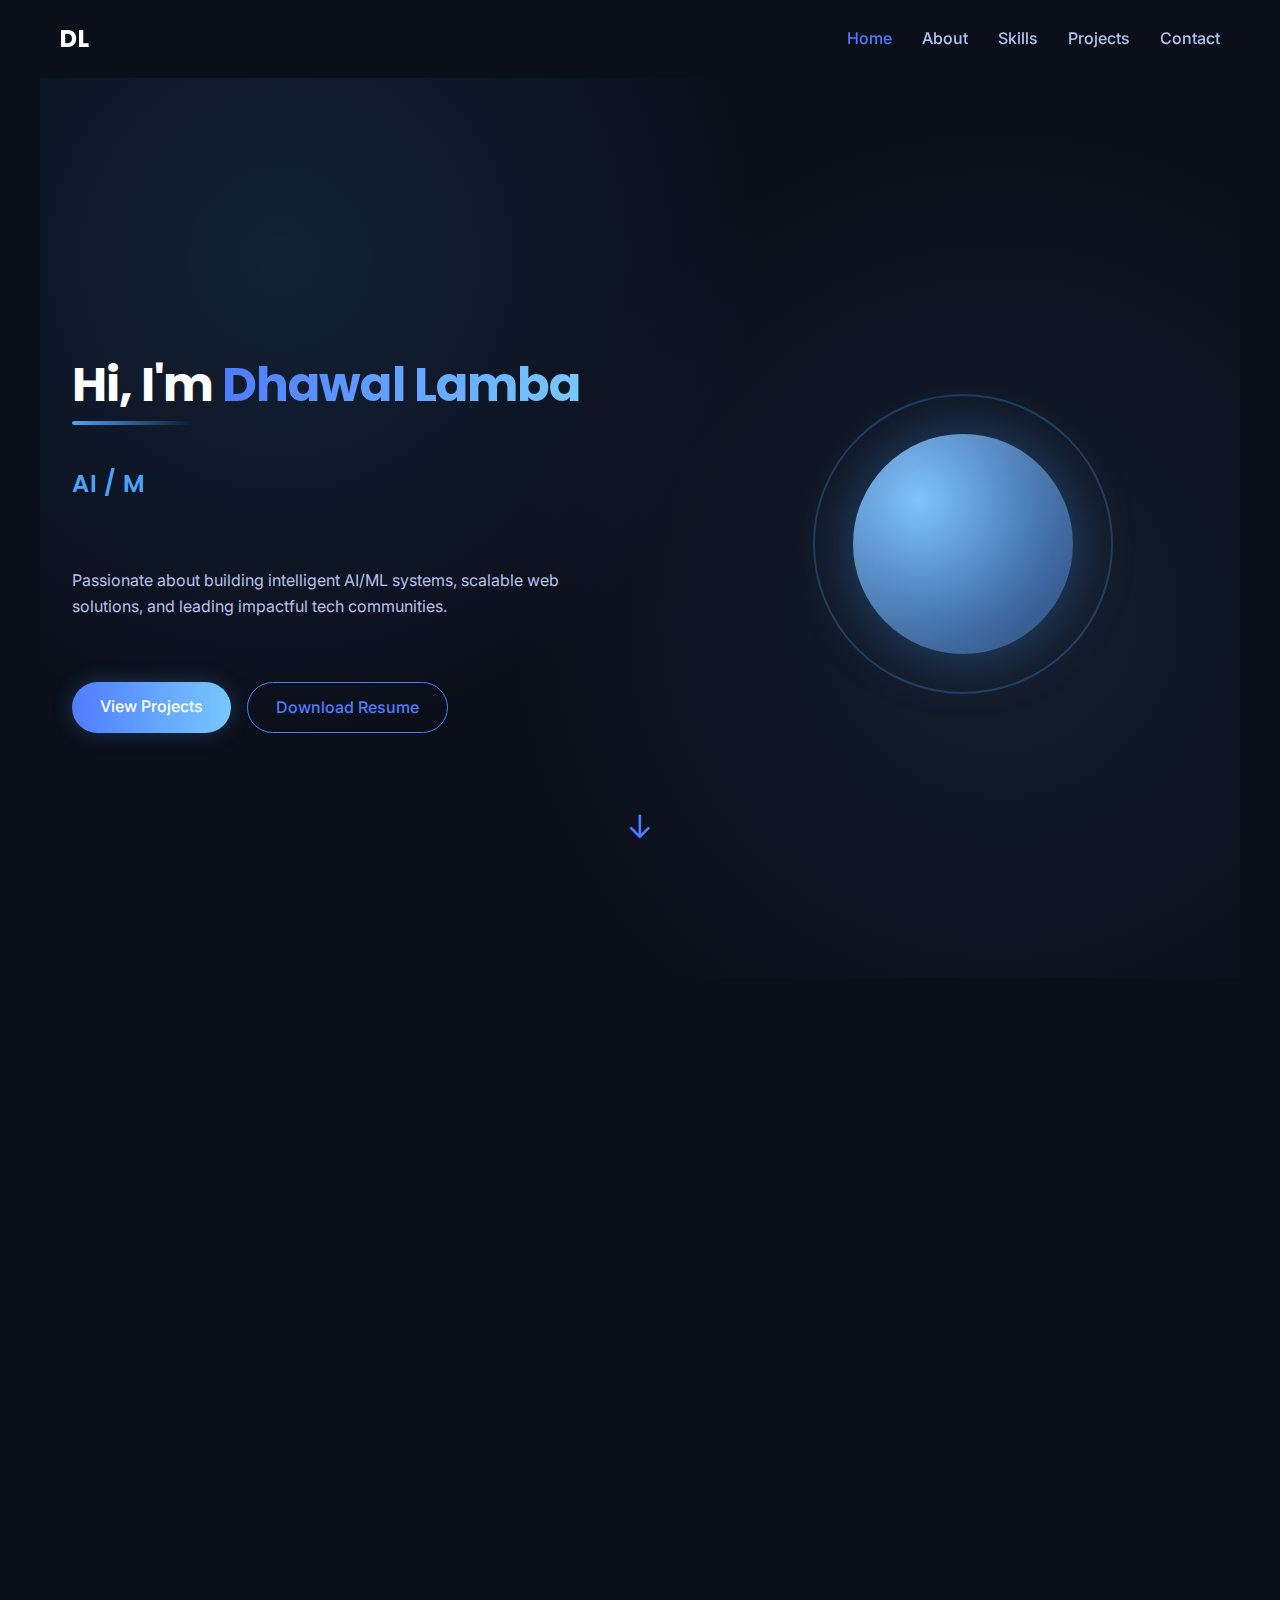
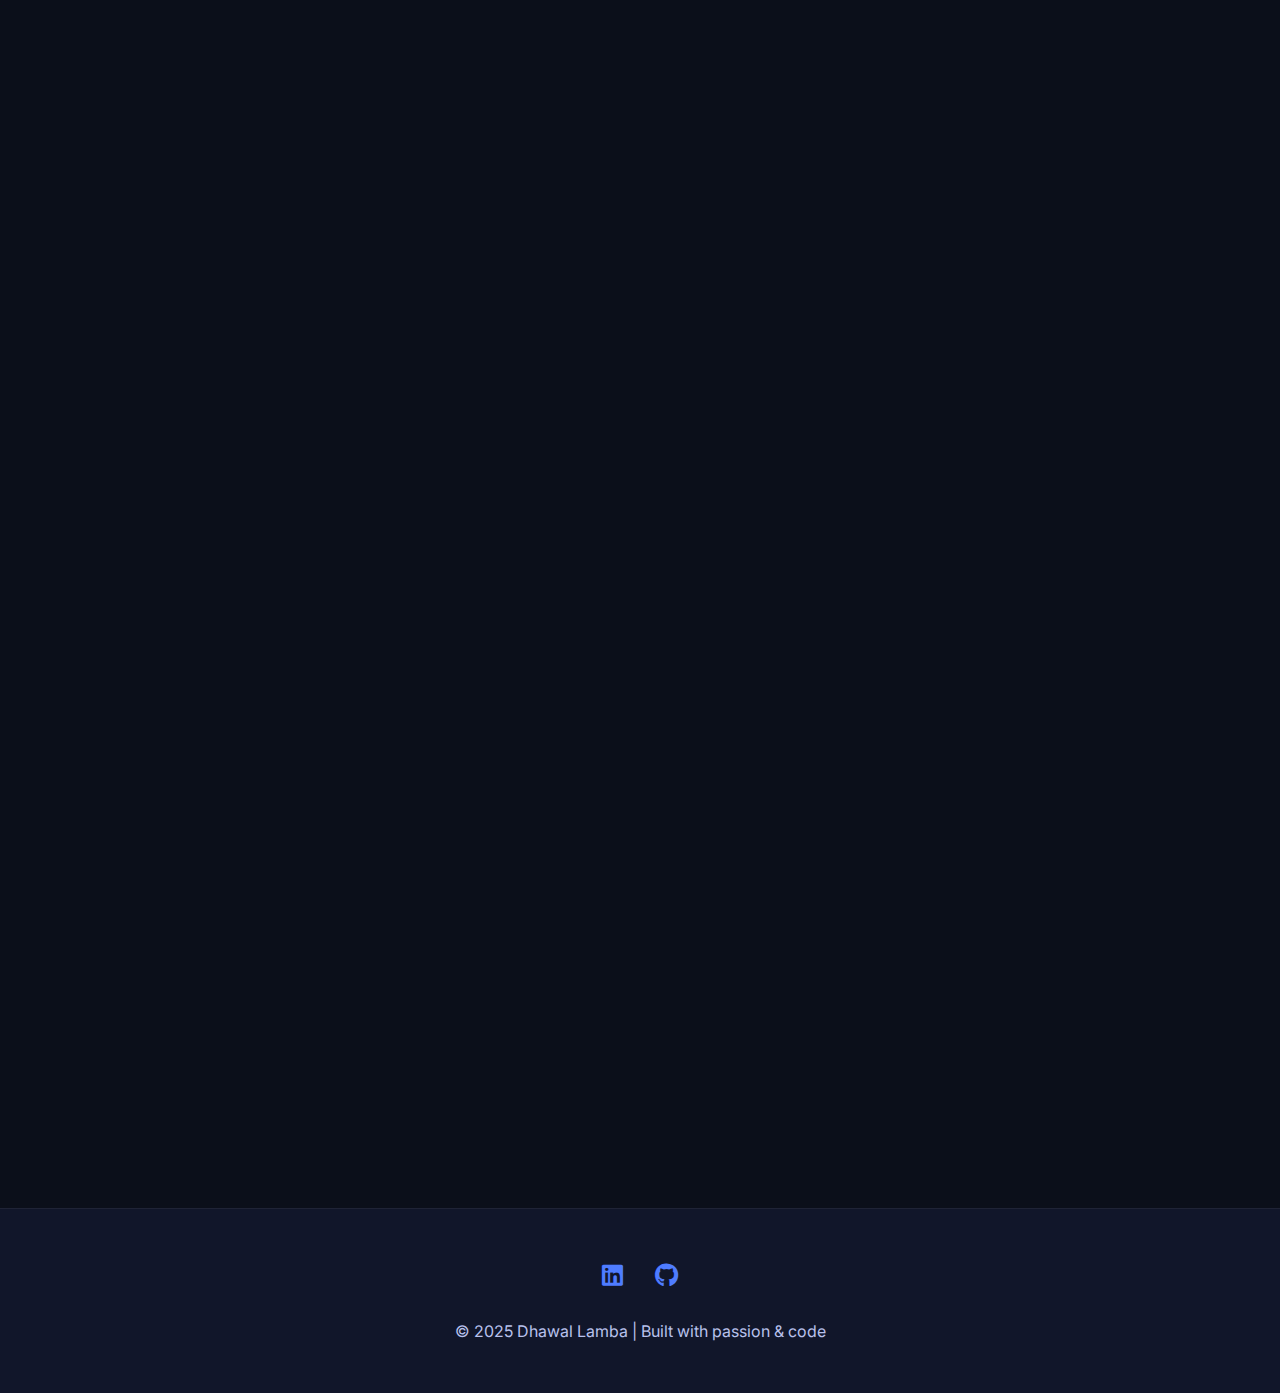
<file: index.html>
<!DOCTYPE html>
<html lang="en">
<head>
  <meta charset="UTF-8" />
  <meta name="viewport" content="width=device-width, initial-scale=1.0" />
  <title>Dhawal Lamba | AI/ML Portfolio</title>

  <link rel="icon" href="assets/images/favicon.ico" type="image/x-icon">

  <meta name="description" content="Dhawal Lamba – B.Tech CSE (AI/ML), Google Student Ambassador. Personal portfolio, projects, skills, and resume." />
  <meta name="keywords" content="Dhawal Lamba, AI ML Portfolio, Google Student Ambassador, Parul University" />

  <meta property="og:title" content="Dhawal Lamba | AI/ML Portfolio" />
  <meta property="og:description" content="Passionate about building intelligent AI/ML systems, scalable web solutions, and leading impactful tech communities." />
  <meta property="og:image" content="assets/images/og-image.jpg" />
  <meta property="og:url" content="https://dhawallamba.com" />
  <meta property="og:type" content="website" />

  <meta name="twitter:card" content="summary_large_image" />
  <meta name="twitter:title" content="Dhawal Lamba | AI/ML Portfolio" />
  <meta name="twitter:description" content="Passionate about building intelligent AI/ML systems, scalable web solutions, and leading impactful tech communities." />
  <meta name="twitter:image" content="assets/images/og-image.jpg" />

  <script type="application/ld+json">
  {
    "@context": "https://schema.org",
    "@type": "Person",
    "name": "Dhawal Lamba",
    "jobTitle": "AI/ML Engineer",
    "description": "B.Tech CSE (AI & ML), Google Student Ambassador, passionate about AI/ML systems and tech communities.",
    "url": "https://dhawallamba.com",
    "sameAs": [
      "https://linkedin.com/in/dhawal-lamba",
      "https://github.com/mythakadhawal"
    ]
  }
  </script>

  <!-- Google Fonts -->
  <link rel="preconnect" href="https://fonts.googleapis.com" />
  <link rel="preconnect" href="https://fonts.gstatic.com" crossorigin />
  <link href="https://fonts.googleapis.com/css2?family=Inter:wght@400;500&family=Poppins:wght@600;700&display=swap" rel="stylesheet">

  <!-- Font Awesome (consistent link used across pages) -->
  <link rel="stylesheet" href="https://cdnjs.cloudflare.com/ajax/libs/font-awesome/6.5.1/css/all.min.css">

  <!-- CSS -->
  <link rel="stylesheet" href="style.css">
</head>

<body>

  <!-- Header Section -->
  <header class="navbar" role="banner">
    <div class="logo" aria-label="Dhawal Lamba">DL</div>
    <nav aria-label="Main navigation">
      <ul class="nav-links">
        <li><a href="index.html" class="active" data-hover="Home">Home</a></li>
        <li><a href="about.html" data-hover="About">About</a></li>
        <li><a href="skills.html" data-hover="Skills">Skills</a></li>
        <li><a href="projects.html" data-hover="Projects">Projects</a></li>
        <li><a href="contact.html" data-hover="Contact">Contact</a></li>
      </ul>
    </nav>
  </header>

  <!-- Main Content -->
  <main role="main">
    <section class="hero">

      <!-- Left Content -->
      <div class="hero-left">
        <h1>
          Hi, I'm <span class="accent">Dhawal Lamba</span>
        </h1>

        <!-- Typing Text -->
        <h2 class="typing">
          <span id="typed-text" aria-live="polite"></span>
        </h2>

        <p class="hero-desc">
          Passionate about building intelligent AI/ML systems, scalable web solutions,
          and leading impactful tech communities.
        </p>

        <div class="hero-buttons">
          <a href="projects.html" class="btn primary" data-hover="View Projects">View Projects</a>
          <a href="Resume.pdf" class="btn secondary" data-hover="Download Resume" download>Download Resume</a>
        </div>
      </div>

      <!-- Right Visual -->
      <div class="hero-right" aria-hidden="true">
        <div class="ai-orb" aria-hidden="true"></div>
        <div class="ai-ring" aria-hidden="true"></div>
      </div>

    </section>

    <!-- Scroll Down Indicator -->
    <div class="scroll-indicator" aria-hidden="true" data-animate="bounce">
      ↓
    </div>

    <!-- About Preview Section -->
    <section class="about-preview reveal">
      <div class="container">
        <h2>About Me</h2>
        <p class="about-text">
          I'm a <strong>B.Tech Computer Science (AI & ML)</strong> student at Parul University,
          driven by curiosity for intelligent systems and real-world problem solving.
          From building ML-powered projects to leading tech communities as a
          <strong>Google Student Ambassador</strong>, I focus on learning by building
          and sharing knowledge.
        </p>
        <a href="about.html" class="btn secondary">
          Read Full Story →
        </a>
      </div>
    </section>

    <!-- Skills Preview Section -->
    <section class="skills-preview reveal">
      <div class="container">
        <h2>Skills & Focus Areas</h2>
        <div class="skills-grid">
          <div class="skill-card">
            <h3>AI & Machine Learning</h3>
            <p>Python, NumPy, Pandas, Scikit-learn, TensorFlow (Basics), Model Evaluation</p>
          </div>
          <div class="skill-card">
            <h3>Programming & Core CS</h3>
            <p>Python, C, C++, Data Structures, Algorithms, OOPs</p>
          </div>
          <div class="skill-card">
            <h3>Web & Tools</h3>
            <p>HTML, CSS, JavaScript, Git, GitHub, Linux, VS Code</p>
          </div>
          <div class="skill-card">
            <h3>Leadership & Community</h3>
            <p>Google Student Ambassador, Tech Communities, Event Coordination</p>
          </div>
        </div>
        <a href="skills.html" class="btn secondary">
          View All Skills →
        </a>
      </div>
    </section>

    <!-- Projects Highlight -->
    <section class="projects-preview reveal">
      <div class="container">
        <h2>Featured Projects</h2>

        <div class="projects-grid">

          <!-- Project 1 -->
          <article class="project-card">
            <h3>Hand Gesture Controlled System</h3>
            <p class="project-desc">
              A computer vision based system that uses hand gesture recognition
              to control system actions, focusing on real-time interaction.
            </p>
            <p class="project-tech">
              <strong>Tech:</strong> Python, OpenCV, Machine Learning
            </p>
            <div class="project-links">
              <a href="#" class="btn secondary">GitHub</a>
              <a href="projects.html" class="btn primary">Case Study</a>
            </div>
          </article>

          <!-- Project 2 -->
          <article class="project-card">
            <h3>A virtual Pokemon web gallery</h3>
            <p class="project-desc">
              A web app, developed using steamlit and python, provides 
              data as output using backend API.
            </p>
            <p class="project-tech">
              <strong>Tech:</strong> HTML, CSS, JavaScript
            </p>
            <div class="project-links">
              <a href="https://github.com/mythakadhawal" class="btn secondary" target="_blank" rel="noopener noreferrer">
                GitHub
              </a>
              <a href="projects.html" class="btn primary">Details</a>
            </div>
          </article>

          <!-- Project 3 -->
          <article class="project-card">
            <h3>Academyth Site</h3>
            <p class="project-desc">
              A website prototype basically, and is for a
              startup point of view.
            </p>
            <p class="project-tech">
              <strong>Tech:</strong> Python, Pandas, Scikit-learn
            </p>
            <div class="project-links">
              <a href="#" class="btn secondary">GitHub</a>
              <a href="projects.html" class="btn primary">Explore</a>
            </div>
          </article>

        </div>

        <a href="projects.html" class="btn secondary">
          View All Projects →
        </a>
      </div>
    </section>

  </main>

  <!-- Footer Section -->
  <footer class="footer" role="contentinfo">
    <div class="footer-inner">
      <div class="social-icons" aria-hidden="false">
        <a href="https://www.linkedin.com/in/dhawal-lamba" target="_blank" rel="noopener noreferrer" aria-label="LinkedIn" data-hover="LinkedIn">
          <i class="fab fa-linkedin" aria-hidden="true"></i>
        </a>
        <a href="https://github.com/mythakadhawal" target="_blank" rel="noopener noreferrer" aria-label="GitHub" data-hover="GitHub">
          <i class="fab fa-github" aria-hidden="true"></i>
        </a>
      </div>
      <p>© 2025 Dhawal Lamba | Built with passion & code</p>
    </div>
  </footer>

  <!-- JS -->
  <script src="main.js"></script>

  <!-- Fallback for No JavaScript -->
  <noscript>
    <style>
      .typing { display: none; }
      .hero-desc::after { content: " (AI / ML Engineer)"; font-weight: 500; color: var(--accent-primary); }
    </style>
  </noscript>
</body>
</html>
</file>
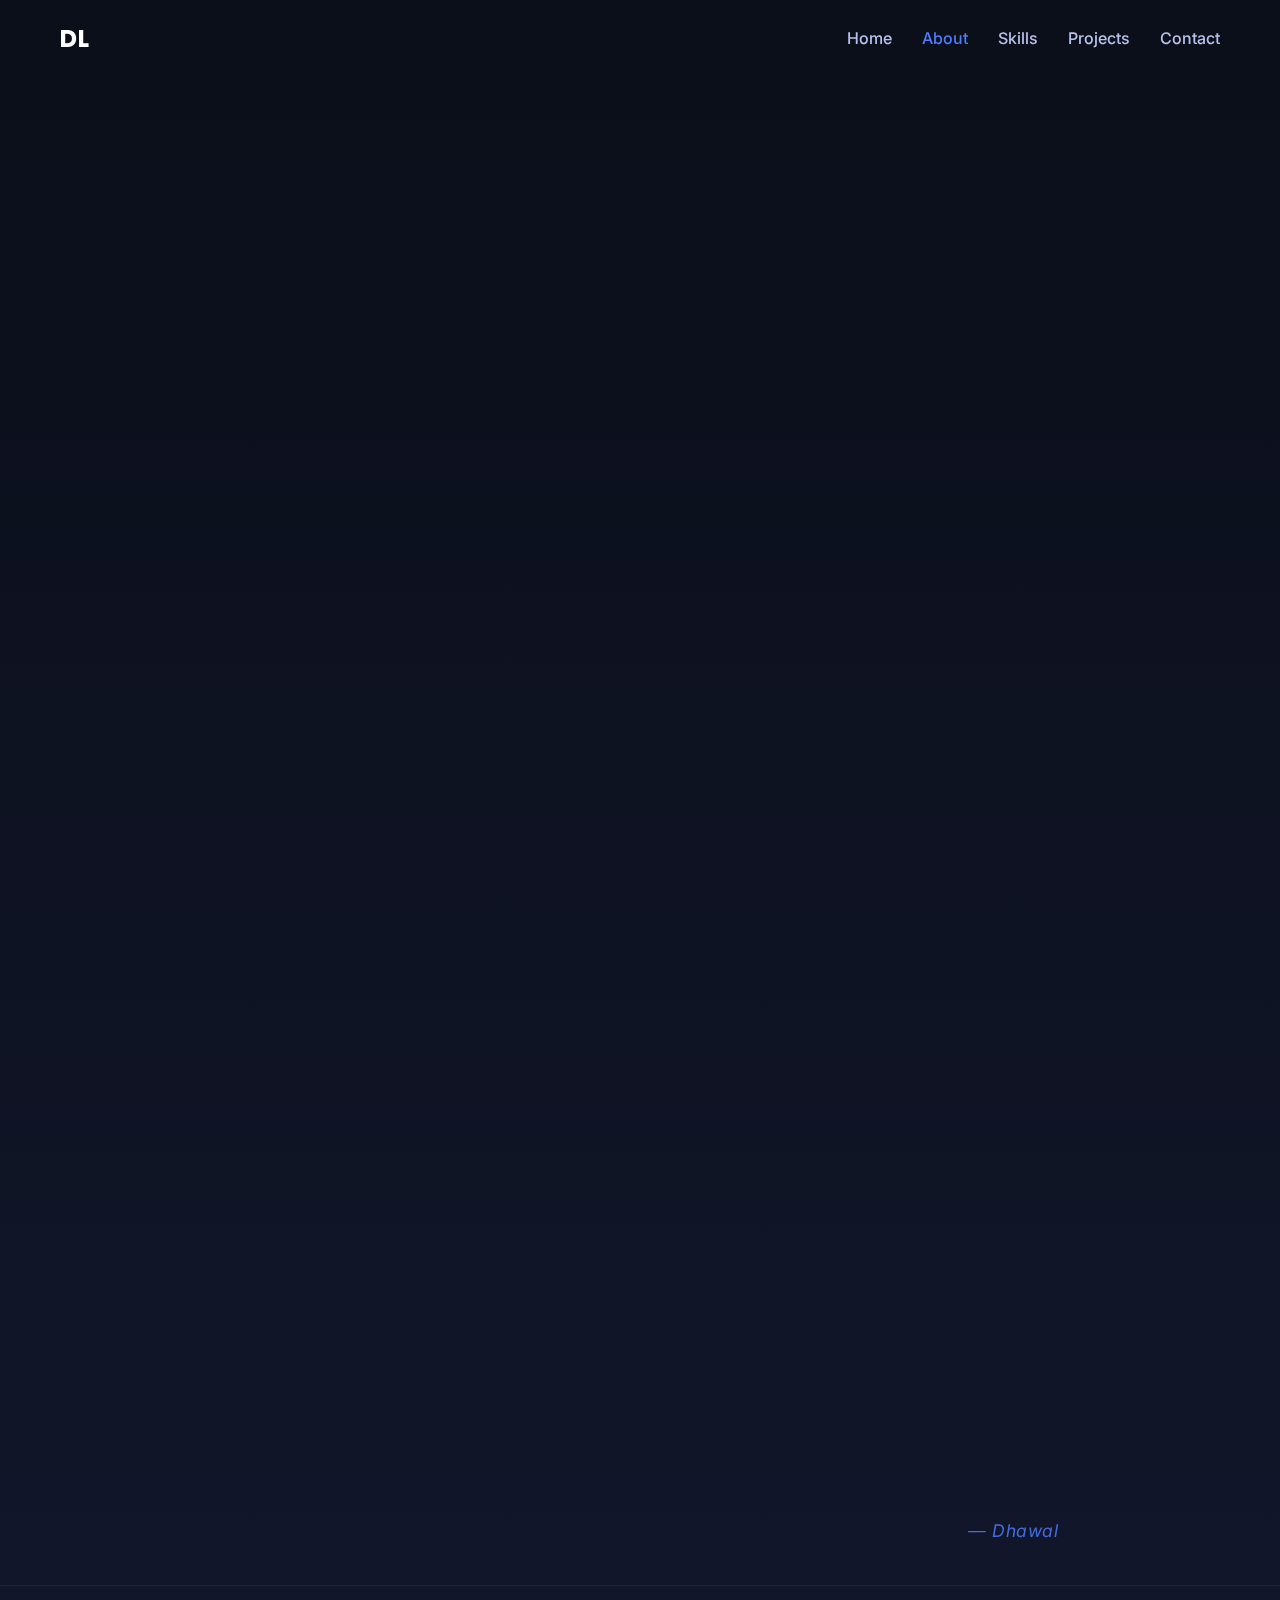
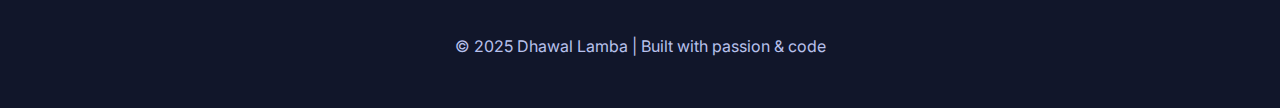
<file: about.html>
<!DOCTYPE html>
<html lang="en">
<head>
  <meta charset="UTF-8" />
  <meta name="viewport" content="width=device-width, initial-scale=1.0" />

  <title>About | Dhawal Lamba</title>

  <meta name="description" content="About Dhawal Lamba – AI/ML student, developer, Google Student Ambassador, and passionate builder." />

  <!-- Fonts -->
  <link rel="preconnect" href="https://fonts.googleapis.com">
  <link rel="preconnect" href="https://fonts.gstatic.com" crossorigin>
  <link href="https://fonts.googleapis.com/css2?family=Inter:wght@400;500&family=Poppins:wght@600;700&display=swap" rel="stylesheet">

  <!-- Font Awesome -->
  <link rel="stylesheet" href="https://cdnjs.cloudflare.com/ajax/libs/font-awesome/6.5.1/css/all.min.css">

  <!-- CSS -->
  <link rel="stylesheet" href="style.css">
</head>

<body>

  <!-- HEADER -->
  <header class="navbar" role="banner">
    <div class="logo">DL</div>
    <nav aria-label="Main navigation">
      <ul class="nav-links">
        <li><a href="index.html">Home</a></li>
        <li><a href="about.html" class="active">About</a></li>
        <li><a href="skills.html">Skills</a></li>
        <li><a href="projects.html">Projects</a></li>
        <li><a href="contact.html">Contact</a></li>
      </ul>
    </nav>
  </header>

  <!-- MAIN -->
  <main class="about-page">

    <!-- ABOUT HERO -->
    <div class="about-hero reveal container narrow">
      <h1>About Me</h1>
      <p class="about-intro emphasis">
        I’m <strong>Dhawal Lamba</strong> — a builder at heart, a developer by practice,
        and an AI/ML enthusiast by evolution.
      </p>
    </div>

    <!-- JOURNEY -->
    <div class="about-section reveal container">
      <h2>My Journey</h2>
      <p>
        My interest in technology started early — computers, programming,
        and understanding how things work behind the screen always fascinated me.
        I wasn’t chasing trends; I was chasing curiosity.
      </p>

      <p>
        I explored development from the ground up — frontend, backend, logic,
        and real-world problem solving. Building things gave me clarity,
        confidence, and direction.
      </p>

      <p class="muted">
        Artificial Intelligence came into my journey not as a replacement,
        but as an enhancement. AI became an add-on to my existing love for
        development — a way to build smarter, more impactful systems.
      </p>
    </div>

    <!-- MINDSET -->
    <div class="about-section reveal delay-1 container">
      <h2>How I Think & Build</h2>
      <ul class="mindset-list">
        <li>Learning by building, not just consuming</li>
        <li>Understanding fundamentals before tools</li>
        <li>Adapting fast to new technologies</li>
        <li>Focusing on real-world impact</li>
      </ul>
    </div>

    <!-- LEADERSHIP -->
    <div class="about-section reveal delay-2 container">
      <h2>Leadership & Community</h2>
      <p>
        As a <strong>Google Student Ambassador</strong>, I represent Google on campus,
        help students explore modern tools, and contribute to building
        a strong tech culture.
      </p>

      <p>
        I enjoy sharing knowledge, collaborating with peers,
        and growing together as a community.
      </p>
    </div>

    <!-- PROJECT PHILOSOPHY -->
    <div class="about-section reveal delay-3 container">
      <h2>What My Projects Say About Me</h2>
      <p>
        From intelligent systems like gesture-controlled interfaces,
        to web platforms and interactive experiences,
        my projects reflect experimentation, learning, and consistency.
      </p>

      <p>
        Each project represents a step forward — technically and mentally.
      </p>
    </div>

    <!-- SIGNATURE -->
    <div class="about-signature reveal delay-3 container">
      — Dhawal
    </div>

  </main>

  <!-- FOOTER -->
  <footer class="footer" role="contentinfo">
    <div class="footer-inner">
      <p>© 2025 Dhawal Lamba | Built with passion & code</p>
    </div>
  </footer>

  <!-- JS -->
  <script src="main.js"></script>

</body>

</html>
</file>
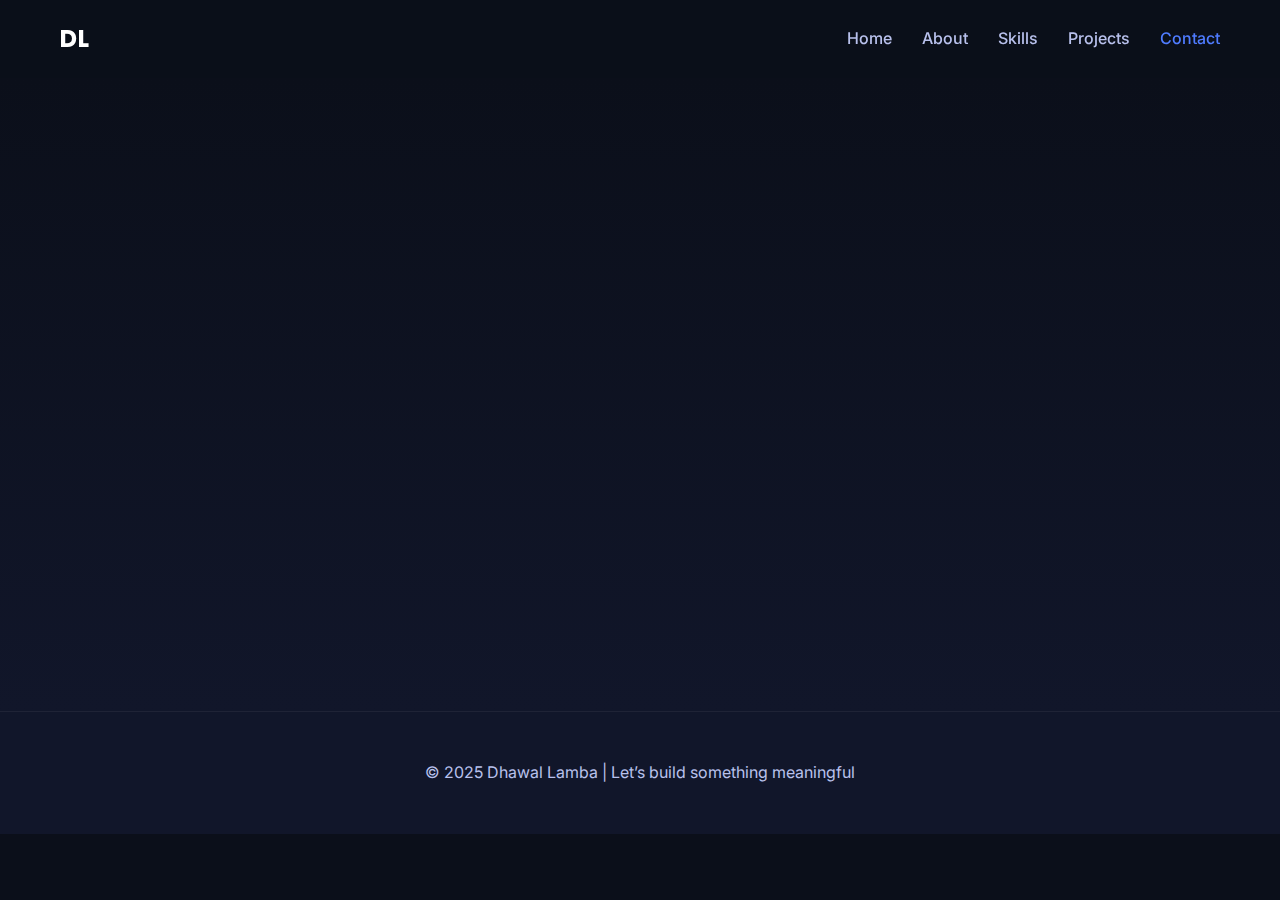
<file: contact.html>
<!DOCTYPE html>
<html lang="en">
<head>
  <!-- Basic Meta -->
  <meta charset="UTF-8">
  <meta name="viewport" content="width=device-width, initial-scale=1.0">
  <title>Contact | Dhawal Lamba</title>

  <!-- SEO -->
  <meta name="description" content="Get in touch with Dhawal Lamba for collaboration, opportunities, or meaningful conversations around technology and building.">

  <!-- Fonts -->
  <link rel="preconnect" href="https://fonts.googleapis.com">
  <link rel="preconnect" href="https://fonts.gstatic.com" crossorigin>
  <link href="https://fonts.googleapis.com/css2?family=Inter:wght@400;500&family=Poppins:wght@600;700&display=swap" rel="stylesheet">

  <!-- Icons -->
  <link rel="stylesheet" href="https://cdnjs.cloudflare.com/ajax/libs/font-awesome/6.5.1/css/all.min.css">

  <!-- CSS -->
  <link rel="stylesheet" href="style.css">
</head>

<body>

  <!-- Header -->
  <header class="navbar" role="banner">
    <div class="logo">DL</div>
    <nav aria-label="Main navigation">
      <ul class="nav-links">
        <li><a href="index.html">Home</a></li>
        <li><a href="about.html">About</a></li>
        <li><a href="skills.html">Skills</a></li>
        <li><a href="projects.html">Projects</a></li>
        <li><a href="contact.html" class="active">Contact</a></li>
      </ul>
    </nav>
  </header>

  <!-- Main -->
  <main class="contact-page">

    <!-- Contact Hero -->
    <section class="contact-hero reveal container narrow">
      <h1>Let’s Connect</h1>
      <p>
        Whether it’s collaboration, opportunities, or a meaningful conversation —
        feel free to reach out.
      </p>
    </section>

    <!-- Contact Grid -->
    <section class="contact-grid container">

      <!-- Contact Info -->
      <div class="contact-info reveal">
        <h2>Contact Information</h2>

        <p>
          I’m always open to discussing ideas, projects, and learning opportunities.
        </p>

        <ul class="contact-list">
          <li>
            <i class="fa-solid fa-envelope" aria-hidden="true"></i>
            <a href="mailto:mythx0x01@gmail.com">mythx0x01@gmail.com</a>
          </li>
          <li>
            <i class="fa-brands fa-linkedin" aria-hidden="true"></i>
            <a href="https://www.linkedin.com/in/dhawal-lamba" target="_blank" rel="noopener">LinkedIn</a>
          </li>
          <li>
            <i class="fa-brands fa-github" aria-hidden="true"></i>
            <a href="https://github.com/mythakadhawal" target="_blank" rel="noopener">GitHub</a>
          </li>
        </ul>
      </div>

    </section>

  </main>

  <!-- Footer -->
  <footer class="footer" role="contentinfo">
    <div class="footer-inner">
      <p>© 2025 Dhawal Lamba | Let’s build something meaningful</p>
    </div>
  </footer>

  <script src="main.js"></script>
</body>
</html>
</file>
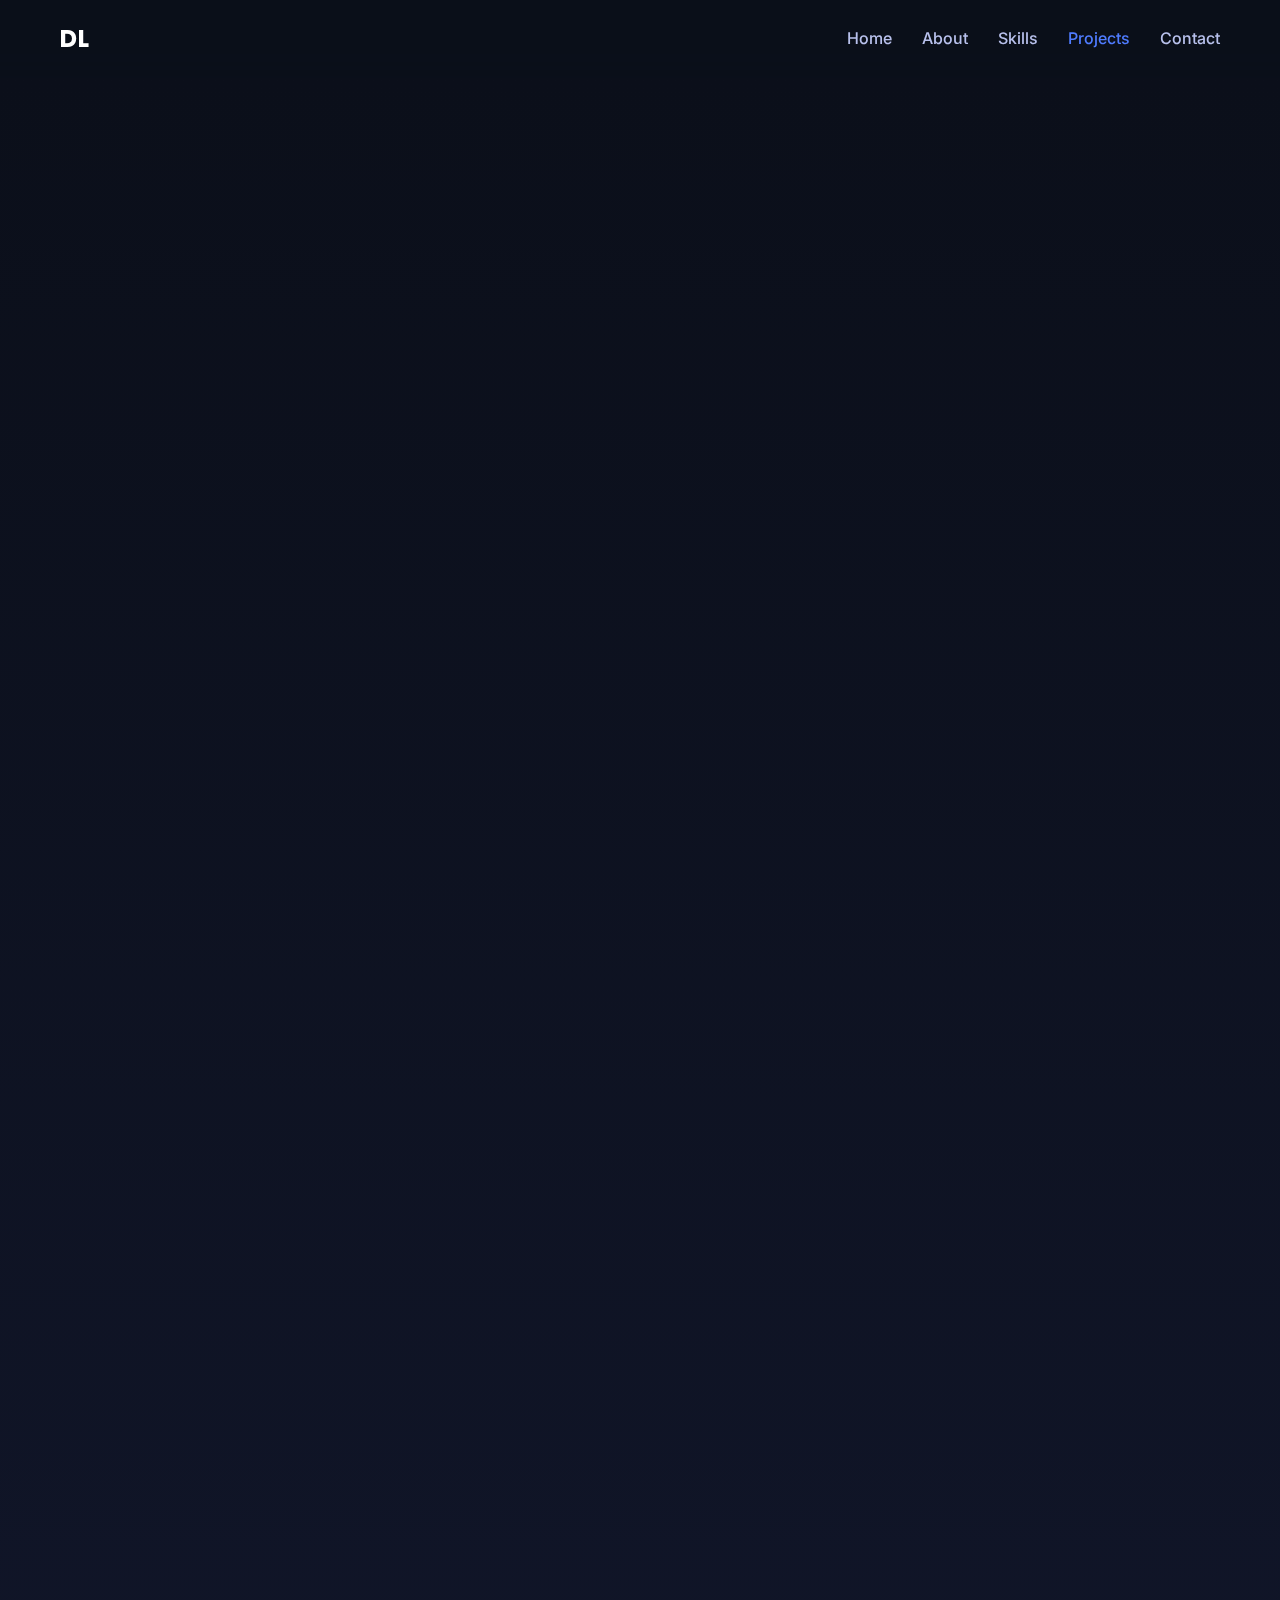
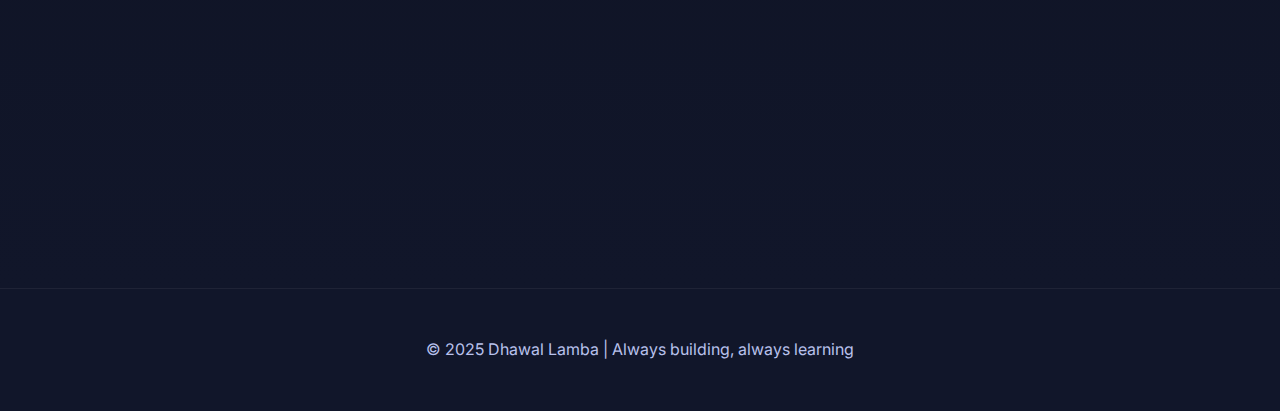
<file: projects.html>
<!DOCTYPE html>
<html lang="en">
<head>
  <!-- Basic Meta -->
  <meta charset="UTF-8">
  <meta name="viewport" content="width=device-width, initial-scale=1.0">
  <title>Projects | Dhawal Lamba</title>

  <!-- SEO Meta -->
  <meta name="description" content="Projects by Dhawal Lamba — web applications, games, and experimental systems built using HTML, CSS, JavaScript, Python, and modern tools.">
  <meta name="keywords" content="Dhawal Lamba Projects, Web Development, JavaScript Projects, Python Projects, AI ML Portfolio">

  <!-- Open Graph -->
  <meta property="og:title" content="Projects | Dhawal Lamba">
  <meta property="og:description" content="A curated collection of real-world projects focused on systems, logic, and meaningful problem solving.">
  <meta property="og:type" content="website">

  <!-- Fonts -->
  <link rel="preconnect" href="https://fonts.googleapis.com">
  <link rel="preconnect" href="https://fonts.gstatic.com" crossorigin>
  <link href="https://fonts.googleapis.com/css2?family=Inter:wght@400;500&family=Poppins:wght@600;700&display=swap" rel="stylesheet">

  <!-- Icons -->
  <link rel="stylesheet" href="https://cdnjs.cloudflare.com/ajax/libs/font-awesome/6.5.1/css/all.min.css">

  <!-- CSS -->
  <link rel="stylesheet" href="style.css">
</head>

<body>

  <!-- ================= HEADER ================= -->
  <header class="navbar" role="banner">
    <div class="logo" aria-label="Dhawal Lamba">DL</div>

    <nav aria-label="Primary navigation">
      <ul class="nav-links">
        <li><a href="index.html">Home</a></li>
        <li><a href="about.html">About</a></li>
        <li><a href="skills.html">Skills</a></li>
        <li><a href="projects.html" class="active">Projects</a></li>
        <li><a href="contact.html">Contact</a></li>
      </ul>
    </nav>
  </header>

  <!-- ================= MAIN ================= -->
  <main class="projects-page" role="main">

    <!-- ===== Projects Hero ===== -->
    <section class="projects-hero reveal container narrow">
      <h1>Projects</h1>
      <p>
        I build projects not just to showcase skills,
        but to understand how systems work, fail, and improve.
      </p>
    </section>

    <!-- ===== Featured Projects ===== -->
    <section class="featured-projects container">

      <!-- Project 01 -->
      <article class="project featured reveal">
        <h2>Pokémon Web Application</h2>
        <p class="project-desc">
          A dynamic Pokémon web application built with Python-driven logic
          and a clean HTML/CSS interface. The focus was on structured data
          handling, rendering logic, and user interaction.
        </p>
        <ul class="project-points">
          <li>Python-based logic for data processing</li>
          <li>Semantic HTML and responsive CSS layout</li>
          <li>Strengthened backend–frontend coordination</li>
        </ul>
      </article>

      <!-- Project 02 -->
      <article class="project featured reveal delay-1">
        <h2>Academyth</h2>
        <p class="project-desc">
          An education-focused website concept aimed at simplifying structured learning.
          Academyth represents my interest in scalable platforms, content organization,
          and long-term product thinking.
        </p>
        <ul class="project-points">
          <li>End-to-end website planning</li>
          <li>UX-driven content structuring</li>
          <li>Vision-oriented project execution</li>
        </ul>
      </article>

      <!-- Project 03 -->
      <article class="project featured reveal delay-2">
        <h2>Space Shooter Game</h2>
        <p class="project-desc">
          A browser-based arcade-style space shooter developed using
          HTML, CSS, and JavaScript. This project emphasized game logic,
          event handling, and real-time interaction.
        </p>
        <ul class="project-points">
          <li>JavaScript-based game loop & collision detection</li>
          <li>Keyboard input & dynamic rendering</li>
          <li>Hands-on problem-solving mindset</li>
        </ul>
      </article>

    </section>

    <!-- ===== Ongoing Project ===== -->
    <section class="ongoing-project reveal container">
      <h2>Ongoing & Open Contribution</h2>
      <p>
        <strong>Screen Controller System</strong> — an experimental project exploring
        system-level or gesture-based interaction. This project is intentionally kept
        open for iteration, learning, and community contribution.
      </p>
    </section>

    <!-- ===== Other Work ===== -->
    <section class="other-projects reveal container">
      <h2>Other Builds & Experiments</h2>
      <p>
        Alongside these projects, I’ve built several smaller-scale and creative web experiences,
        including celebratory websites, visual experiments, and multiple portfolio iterations.
        Each project contributed to sharpening my design sense, logic, and development workflow.
      </p>
    </section>

  </main>

  <!-- ================= FOOTER ================= -->
  <footer class="footer" role="contentinfo">
    <div class="footer-inner">
      <p>© 2025 Dhawal Lamba | Always building, always learning</p>
    </div>
  </footer>

  <!-- ================= JS ================= -->
  <script src="main.js"></script>

  <!-- Fallback -->
  <noscript>
    <style>
      .reveal { opacity: 1; transform: none; }
    </style>
  </noscript>

</body>

</html>
</file>
<file: style.css>
:root {
  --bg-primary: #0b0f1a;
  --bg-secondary: #11162a;
  --text-primary: #ffffff;
  --text-secondary: #b8c1ec;
  --accent-primary: #4f7cff;
  --accent-secondary: #78c8ff;
  --accent-soft: rgba(79, 124, 255, 0.15);

  --font-heading: 'Poppins', sans-serif;
  --font-body: 'Inter', sans-serif;

  --spacing-xs: 0.5rem;
  --spacing-sm: 1rem;
  --spacing-md: 1.5rem;
  --spacing-lg: 2rem;
  --spacing-xl: 3rem;
  --spacing-xxl: 4rem;

  --border-radius: 8px;

  --transition-fast: 0.25s ease;
  --transition-slow: 0.6s ease;

  --shadow-md: 0 4px 16px rgba(0, 0, 0, 0.25);
  --shadow-lg: 0 8px 32px rgba(0, 0, 0, 0.4);
}

* {
  margin: 0;
  padding: 0;
  box-sizing: border-box;
}

html {
  scroll-behavior: smooth;
}

body {
  font-family: var(--font-body);
  background-color: var(--bg-primary);
  color: var(--text-primary);
  line-height: 1.6;
  text-rendering: optimizeLegibility;
}

h1, h2, h3, h4, h5, h6 {
  font-family: var(--font-heading);
  font-weight: 600;
  line-height: 1.2;
  letter-spacing: -0.02em;
  margin: 0 0 var(--spacing-md) 0;
}

h1 {
  font-size: 3rem;
  font-weight: 700;
}

h2 {
  font-size: 2rem;
  font-weight: 600;
  color: var(--accent-primary);
}

h3 {
  font-size: 1.5rem;
}

p {
  margin: 0 0 var(--spacing-md) 0;
  color: var(--text-secondary);
}

a {
  color: var(--accent-primary);
  text-decoration: none;
  transition: color var(--transition-fast);
}

a:hover {
  color: var(--accent-secondary);
}

a:focus-visible {
  outline: 2px solid var(--accent-primary);
  outline-offset: 4px;
}

.navbar {
  position: sticky;
  top: 0;
  width: 100%;
  display: flex;
  justify-content: space-between;
  align-items: center;
  padding: 20px 60px;
  background: rgba(11, 15, 26, 0.85);
  -webkit-backdrop-filter: blur(10px);
  backdrop-filter: blur(10px);
  z-index: 1000;
}

.logo {
  font-family: 'Poppins', sans-serif;
  font-size: 24px;
  font-weight: 700;
  letter-spacing: 1px;
}

.nav-links {
  list-style: none;
  display: flex;
  gap: 30px;
}

.nav-links a {
  text-decoration: none;
  color: var(--text-secondary);
  font-weight: 500;
  transition: color 0.3s ease;
}

.nav-links a:hover,
.nav-links a.active {
  color: var(--accent-primary);
}

.nav-links a:focus-visible {
  outline: 2px solid var(--accent-primary);
  outline-offset: 2px;
  border-radius: var(--border-radius);
}

.hero {
  min-height: 100vh;
  display: grid;
  grid-template-columns: 1.1fr 0.9fr;
  align-items: center;
  gap: 3rem;
  max-width: 1200px;
  margin: 0 auto;
  padding: 6rem 2rem 4rem;
  position: relative;
}

.hero::before {
  content: "";
  position: absolute;
  inset: 0;
  background:
    radial-gradient(circle at 20% 20%, rgba(77,163,255,0.12), transparent 40%),
    radial-gradient(circle at 80% 60%, rgba(120,200,255,0.08), transparent 45%);
  z-index: -1;
}

.hero-left {
  display: flex;
  flex-direction: column;
  gap: 1.4rem;
}

.hero-left h1 {
  font-family: 'Poppins', sans-serif;
  font-size: 48px;
  font-weight: 700;
  position: relative;
}

.hero-left h1::after {
  content: "";
  position: absolute;
  left: 0;
  bottom: -12px;
  width: 120px;
  height: 4px;
  background: linear-gradient(90deg, #4da3ff, transparent);
  border-radius: 4px;
}

.accent {
  background: linear-gradient(90deg, var(--accent-primary), var(--accent-secondary));
  background-clip: text;
  -webkit-background-clip: text;
  -webkit-text-fill-color: transparent;
}

.typing {
  margin-top: 10px;
  font-size: 1.5rem;
  font-weight: 600;
  color: #4da3ff;
  letter-spacing: 0.5px;
  min-height: 32px;
}

.hero-desc {
  margin-top: 20px;
  max-width: 500px;
  color: var(--text-secondary);
}

.hero-buttons {
  margin-top: 1rem;
  display: flex;
  gap: 1rem;
}

.btn {
  padding: 12px 28px;
  border-radius: 30px;
  font-weight: 500;
  text-decoration: none;
  transition: all 0.3s ease;
  display: inline-block;
}

.btn.primary {
  background: linear-gradient(90deg, var(--accent-primary), var(--accent-secondary));
  color: #ffffff;
  box-shadow: 0 0 20px rgba(77,163,255,0.25);
}

.btn.primary:hover {
  transform: translateY(-2px);
  box-shadow: 0 0 32px rgba(77,163,255,0.4);
}

.btn.secondary {
  border: 1px solid var(--accent-primary);
  color: var(--accent-primary);
}

.btn:hover {
  transform: translateY(-3px);
  box-shadow: var(--shadow-lg);
}

.btn:focus-visible {
  outline: 2px solid var(--accent-primary);
  outline-offset: 2px;
}

.hero-right {
  position: relative;
  height: 420px;
}

.ai-orb {
  position: absolute;
  top: 50%;
  left: 50%;
  width: 220px;
  height: 220px;
  background: radial-gradient(circle at 30% 30%, #7fc3ff, #1b3b6f);
  border-radius: 50%;
  transform: translate(-50%, -50%);
  filter: blur(0.3px);
  animation: floatOrb 6s ease-in-out infinite;
  box-shadow:
    0 0 60px rgba(77,163,255,0.35),
    inset 0 0 40px rgba(255,255,255,0.08);
}

.ai-ring {
  position: absolute;
  top: 50%;
  left: 50%;
  width: 300px;
  height: 300px;
  border: 2px solid rgba(77,163,255,0.25);
  border-radius: 50%;
  transform: translate(-50%, -50%);
  animation: spinRing 18s linear infinite;
}

@keyframes floatOrb {
  0%, 100% {
    transform: translate(-50%, -50%) translateY(0);
  }
  50% {
    transform: translate(-50%, -50%) translateY(-16px);
  }
}

@keyframes spinRing {
  from {
    transform: translate(-50%, -50%) rotate(0deg);
  }
  to {
    transform: translate(-50%, -50%) rotate(360deg);
  }
}

@keyframes fadeIn {
  from {
    opacity: 0;
  }
  to {
    opacity: 1;
  }
}

@keyframes slideUp {
  from {
    opacity: 0;
    transform: translateY(30px);
  }
  to {
    opacity: 1;
    transform: translateY(0);
  }
}

@keyframes bounce {
  0%, 20%, 50%, 80%, 100% {
    transform: translateY(0);
  }
  40% {
    transform: translateY(-10px);
  }
  60% {
    transform: translateY(-5px);
  }
}

.reveal {
  opacity: 0;
  transform: translateY(40px);
  transition: opacity 0.8s ease, transform 0.8s ease;
  will-change: transform, opacity;
}

.reveal.show,
.reveal.active {
  opacity: 1;
  transform: translateY(0);
}

.reveal.delay-1 { transition-delay: 0.15s; }
.reveal.delay-2 { transition-delay: 0.3s; }
.reveal.delay-3 { transition-delay: 0.45s; }
.reveal.delay-4 { transition-delay: 0.6s; }

.scroll-indicator {
  position: absolute;
  bottom: var(--spacing-xl);
  left: 50%;
  transform: translateX(-50%);
  font-size: 2rem;
  color: var(--accent-primary);
  animation: bounce 2s infinite;
  cursor: pointer;
}

.container {
  max-width: 1200px;
  margin: 0 auto;
  padding: 0 2rem;
}

.container.narrow {
  max-width: 800px;
}

.footer {
  text-align: center;
  padding: var(--spacing-xl) var(--spacing-md);
  background: var(--bg-secondary);
  border-top: 1px solid rgba(255, 255, 255, 0.06);
}

.footer p {
  margin: 0;
  color: var(--text-secondary);
}

.social-icons {
  display: flex;
  gap: 2rem;
  justify-content: center;
  margin-bottom: var(--spacing-md);
}

.social-icons a {
  font-size: 1.5rem;
  transition: transform var(--transition-fast), color var(--transition-fast);
}

.social-icons a:hover {
  transform: scale(1.1);
  color: var(--accent-secondary);
}

.social-icons a:focus-visible {
  outline: 2px solid var(--accent-primary);
  outline-offset: 2px;
  border-radius: var(--border-radius);
}

.about-preview,
.skills-preview,
.projects-preview {
  padding: 6rem 2rem;
  background: var(--bg-primary);
}

.about-preview .container,
.skills-preview .container,
.projects-preview .container {
  max-width: 1100px;
  margin: 0 auto;
}

.about-preview h2,
.skills-preview h2,
.projects-preview h2 {
  font-size: 2.2rem;
  margin-bottom: 1rem;
  color: var(--accent-primary);
  text-align: center;
}

.about-text {
  max-width: 800px;
  margin: 0 auto var(--spacing-xl);
  font-size: 1.05rem;
  line-height: 1.8;
  opacity: 0.9;
  text-align: center;
}

.skills-grid {
  display: grid;
  grid-template-columns: repeat(auto-fit, minmax(240px, 1fr));
  gap: 1.5rem;
  margin: 3rem 0;
}

.skill-card {
  background: rgba(255, 255, 255, 0.03);
  border: 1px solid rgba(255, 255, 255, 0.06);
  padding: 1.8rem;
  border-radius: 14px;
  transition: transform 0.3s ease, box-shadow 0.3s ease;
  text-align: left;
}

.skill-card:hover {
  transform: translateY(-6px);
  box-shadow: 0 12px 30px rgba(0, 0, 0, 0.35);
}

.skill-card h3 {
  font-size: 1.2rem;
  margin-bottom: 0.6rem;
  color: #4da3ff;
}

.skill-card p {
  font-size: 0.95rem;
  line-height: 1.6;
  opacity: 0.9;
  margin: 0;
  color: var(--text-secondary);
}

.projects-grid {
  display: grid;
  grid-template-columns: repeat(auto-fit, minmax(280px, 1fr));
  gap: 2rem;
  margin: 3rem 0;
}

.project-card {
  background: rgba(255, 255, 255, 0.025);
  border: 1px solid rgba(255, 255, 255, 0.06);
  padding: 2rem;
  border-radius: 16px;
  display: flex;
  flex-direction: column;
  justify-content: space-between;
  transition: transform 0.3s ease, box-shadow 0.3s ease;
}

.project-card:hover {
  transform: translateY(-8px);
  box-shadow: 0 16px 36px rgba(0, 0, 0, 0.45);
}

.project-card h3 {
  font-size: 1.25rem;
  margin-bottom: 0.8rem;
  color: #ffffff;
}

.project-desc {
  font-size: 0.95rem;
  line-height: 1.6;
  opacity: 0.9;
  margin-bottom: 1rem;
}

.project-tech {
  font-size: 0.85rem;
  opacity: 0.75;
  margin-bottom: 1.5rem;
}

.project-links {
  display: flex;
  gap: 0.8rem;
}

.about-page {
  background: linear-gradient(180deg, var(--bg-primary), var(--bg-secondary));
  color: var(--text-primary);
  padding: 120px 8% 80px;
  font-family: var(--font-body);
}

.about-hero {
  max-width: 900px;
  margin-bottom: 80px;
}

.about-hero h1 {
  font-family: var(--font-heading);
  font-size: 3rem;
  margin-bottom: 12px;
}

.about-intro {
  font-size: 1.15rem;
  color: var(--text-secondary);
  line-height: 1.7;
}

.about-intro.emphasis {
  font-size: 1.2rem;
  color: #e3e7ff;
  line-height: 1.8;
}

.emphasis {
  font-weight: 600;
  color: var(--text-primary);
}

.muted {
  opacity: 0.8;
  font-style: italic;
  color: #9aa4d8;
}

.about-section {
  max-width: 900px;
  margin-bottom: 70px;
  padding-left: 20px;
  border-left: 3px solid var(--accent-soft);
}

.about-section h2 {
  font-family: var(--font-heading);
  font-size: 1.8rem;
  margin-bottom: 18px;
  position: relative;
}

.about-section h2::before {
  content: "";
  position: absolute;
  left: -32px;
  top: 50%;
  transform: translateY(-50%);
  width: 12px;
  height: 12px;
  background: var(--accent-primary);
  border-radius: 50%;
}

.about-section p {
  color: var(--text-secondary);
  line-height: 1.8;
  margin-bottom: 14px;
}

.about-section p + p {
  margin-top: 12px;
}

.mindset-list {
  list-style: none;
  padding-left: 0;
}

.mindset-list li {
  position: relative;
  padding-left: 24px;
  margin-bottom: 12px;
  color: var(--text-secondary);
}

.mindset-list li::before {
  content: "▹";
  position: absolute;
  left: 0;
  color: var(--accent-primary);
}

.about-signature {
  max-width: 900px;
  margin-top: 100px;
  text-align: right;
  font-size: 1.1rem;
  color: var(--accent-primary);
  font-style: italic;
  opacity: 0.85;
  letter-spacing: 0.5px;
}

.skills-page {
  padding: 120px 8% 80px;
  background: linear-gradient(180deg, var(--bg-primary), var(--bg-secondary));
  color: var(--text-primary);
}

.skills-hero {
  max-width: 850px;
  margin-bottom: 80px;
  text-align: center;
}

.skills-hero h1 {
  font-family: var(--font-heading);
  font-size: 3rem;
  margin-bottom: 14px;
}

.skills-hero p,
.lead {
  font-size: 1.1rem;
  line-height: 1.8;
  opacity: 0.9;
  color: var(--text-secondary);
  max-width: 700px;
  margin: 0 auto;
}

.skills-section {
  padding: 3rem 2rem;
  background: var(--bg-secondary);
  margin-bottom: 2rem;
}

.skills-section h2 {
  text-align: center;
  margin-bottom: 2rem;
  color: var(--accent-primary);
}

.skill-pill {
  display: inline-block;
  padding: 0.6rem 1.1rem;
  border-radius: 999px;
  background: rgba(255,255,255,0.06);
  color: var(--text-primary);
  font-size: 0.9rem;
  font-weight: 500;
  border: 1px solid var(--accent-primary);
  margin: var(--spacing-xs);
  transition: all var(--transition-fast);
}

.skill-pill:hover {
  background: var(--accent-primary);
  color: var(--bg-primary);
  transform: translateY(-4px) scale(1.05);
}

.skill-pill:focus-visible {
  outline: 2px solid var(--accent-primary);
  outline-offset: 2px;
}

.projects-page {
  padding: 120px 8% 80px;
  background: linear-gradient(180deg, var(--bg-primary), var(--bg-secondary));
  color: var(--text-primary);
  font-family: var(--font-body);
}

.projects-hero {
  max-width: 850px;
  margin-bottom: 80px;
}

.projects-hero h1 {
  font-family: var(--font-heading);
  font-size: 3rem;
  margin-bottom: 14px;
}

.projects-hero p {
  font-size: 1.15rem;
  color: var(--text-secondary);
  line-height: 1.7;
}

.featured-projects {
  max-width: 900px;
  display: grid;
  grid-template-columns: 1fr;
  gap: 50px;
}

.project {
  background: rgba(255, 255, 255, 0.02);
  border: 1px solid rgba(255, 255, 255, 0.06);
  border-radius: 16px;
  padding: 34px 32px;
  position: relative;
  overflow: hidden;
  transition: transform 0.35s ease, border-color 0.35s ease;
}

.project::after {
  content: "";
  position: absolute;
  inset: 0;
  border-radius: 16px;
  background: radial-gradient(
    600px circle at var(--x, 50%) var(--y, 50%),
    rgba(79, 124, 255, 0.12),
    transparent 40%
  );
  opacity: 0;
  transition: opacity 0.4s ease;
  pointer-events: none;
}

.project:hover {
  transform: translateY(-6px);
  border-color: var(--accent-primary);
}

.project:hover::after {
  opacity: 1;
}

.project h2 {
  font-family: var(--font-heading);
  font-size: 1.6rem;
  margin-bottom: 14px;
  transition: color 0.3s ease;
}

.project:hover h2 {
  color: var(--accent-primary);
}

.project.featured {
  position: relative;
}

.project-points {
  list-style: none;
  padding-left: 0;
}

.project-points li {
  position: relative;
  padding-left: 22px;
  margin-bottom: 10px;
  color: var(--text-secondary);
  transition: transform 0.25s ease, color 0.25s ease;
}

.project-points li::before {
  content: "▹";
  position: absolute;
  left: 0;
  color: var(--accent-primary);
}

.project:hover .project-points li {
  transform: translateX(4px);
  color: #dbe2ff;
}

.ongoing-project {
  max-width: 850px;
  margin: 100px 0 60px;
  padding-left: 20px;
  border-left: 3px solid var(--accent-soft);
  position: relative;
}

.ongoing-project::before {
  content: "";
  position: absolute;
  left: -3px;
  top: 0;
  height: 100%;
  width: 3px;
  background: linear-gradient(
    180deg,
    transparent,
    var(--accent-primary),
    transparent
  );
  opacity: 0.6;
}

.ongoing-project h2 {
  font-family: var(--font-heading);
  font-size: 1.7rem;
  margin-bottom: 12px;
}

.ongoing-project p {
  color: var(--text-secondary);
  line-height: 1.8;
}

.other-projects {
  max-width: 850px;
  margin-top: 80px;
}

.other-projects h2 {
  font-family: var(--font-heading);
  font-size: 1.7rem;
  margin-bottom: 12px;
}

.other-projects p {
  color: var(--text-secondary);
  line-height: 1.8;
}

.contact-page {
  padding: 120px 8% 80px;
  background: linear-gradient(180deg, var(--bg-primary), var(--bg-secondary));
  color: var(--text-primary);
}

.contact-hero {
  max-width: 850px;
  margin-bottom: 80px;
}

.contact-hero h1 {
  font-family: var(--font-heading);
  font-size: 3rem;
  margin-bottom: 14px;
}

.contact-hero p {
  font-size: 1.15rem;
  color: var(--text-secondary);
  line-height: 1.7;
}

.contact-grid {
  max-width: 1000px;
  display: grid;
  grid-template-columns: 1fr;
  gap: 60px;
}

.contact-info h2 {
  font-family: var(--font-heading);
  font-size: 1.6rem;
  margin-bottom: 18px;
}

.contact-info p {
  color: var(--text-secondary);
  line-height: 1.7;
  margin-bottom: 24px;
}

.contact-list {
  list-style: none;
  padding-left: 0;
}

.contact-list li {
  display: flex;
  align-items: center;
  gap: 12px;
  margin-bottom: 14px;
}

.contact-list i {
  color: var(--accent-primary);
  font-size: 1.1rem;
}

.contact-list a {
  color: var(--text-secondary);
  text-decoration: none;
  transition: color var(--transition-fast);
}

.contact-list a:hover {
  color: var(--accent-primary);
}

@media (prefers-reduced-motion: reduce) {
  *,
  *::before,
  *::after {
    animation-duration: 0.01ms !important;
    animation-iteration-count: 1 !important;
    transition-duration: 0.01ms !important;
  }
  
  .reveal {
    opacity: 1;
    transform: none;
    transition: none;
  }
}

@media (max-width: 900px) {
  .hero {
    grid-template-columns: 1fr;
    text-align: center;
    padding: 4rem 1.5rem 3rem;
  }

  .hero-right {
    height: 300px;
  }

  .hero-left h1::after {
    left: 50%;
    transform: translateX(-50%);
  }

  .hero-buttons {
    justify-content: center;
  }
}

@media (max-width: 768px) {
  .navbar {
    padding: 20px 30px;
  }

  .nav-links {
    gap: 20px;
  }

  h1 {
    font-size: 2.5rem;
  }

  h2 {
    font-size: 1.8rem;
  }

  .about-page,
  .skills-page,
  .projects-page,
  .contact-page {
    padding: 100px 6% 60px;
  }

  .about-hero h1,
  .skills-hero h1,
  .projects-hero h1,
  .contact-hero h1 {
    font-size: 2.4rem;
  }

  .about-section {
    padding-left: 14px;
  }

  .project {
    padding: 28px 24px;
  }

  .skills-grid {
    grid-template-columns: 1fr;
  }

  .projects-grid {
    grid-template-columns: 1fr;
  }
}

@media (max-width: 480px) {
  .navbar {
    padding: 15px 20px;
  }

  .nav-links {
    gap: 15px;
    font-size: 0.9rem;
  }

  h1 {
    font-size: 2rem;
  }

  .hero-buttons {
    flex-direction: column;
    align-items: stretch;
  }

  .btn {
    text-align: center;
  }
}
</file>
